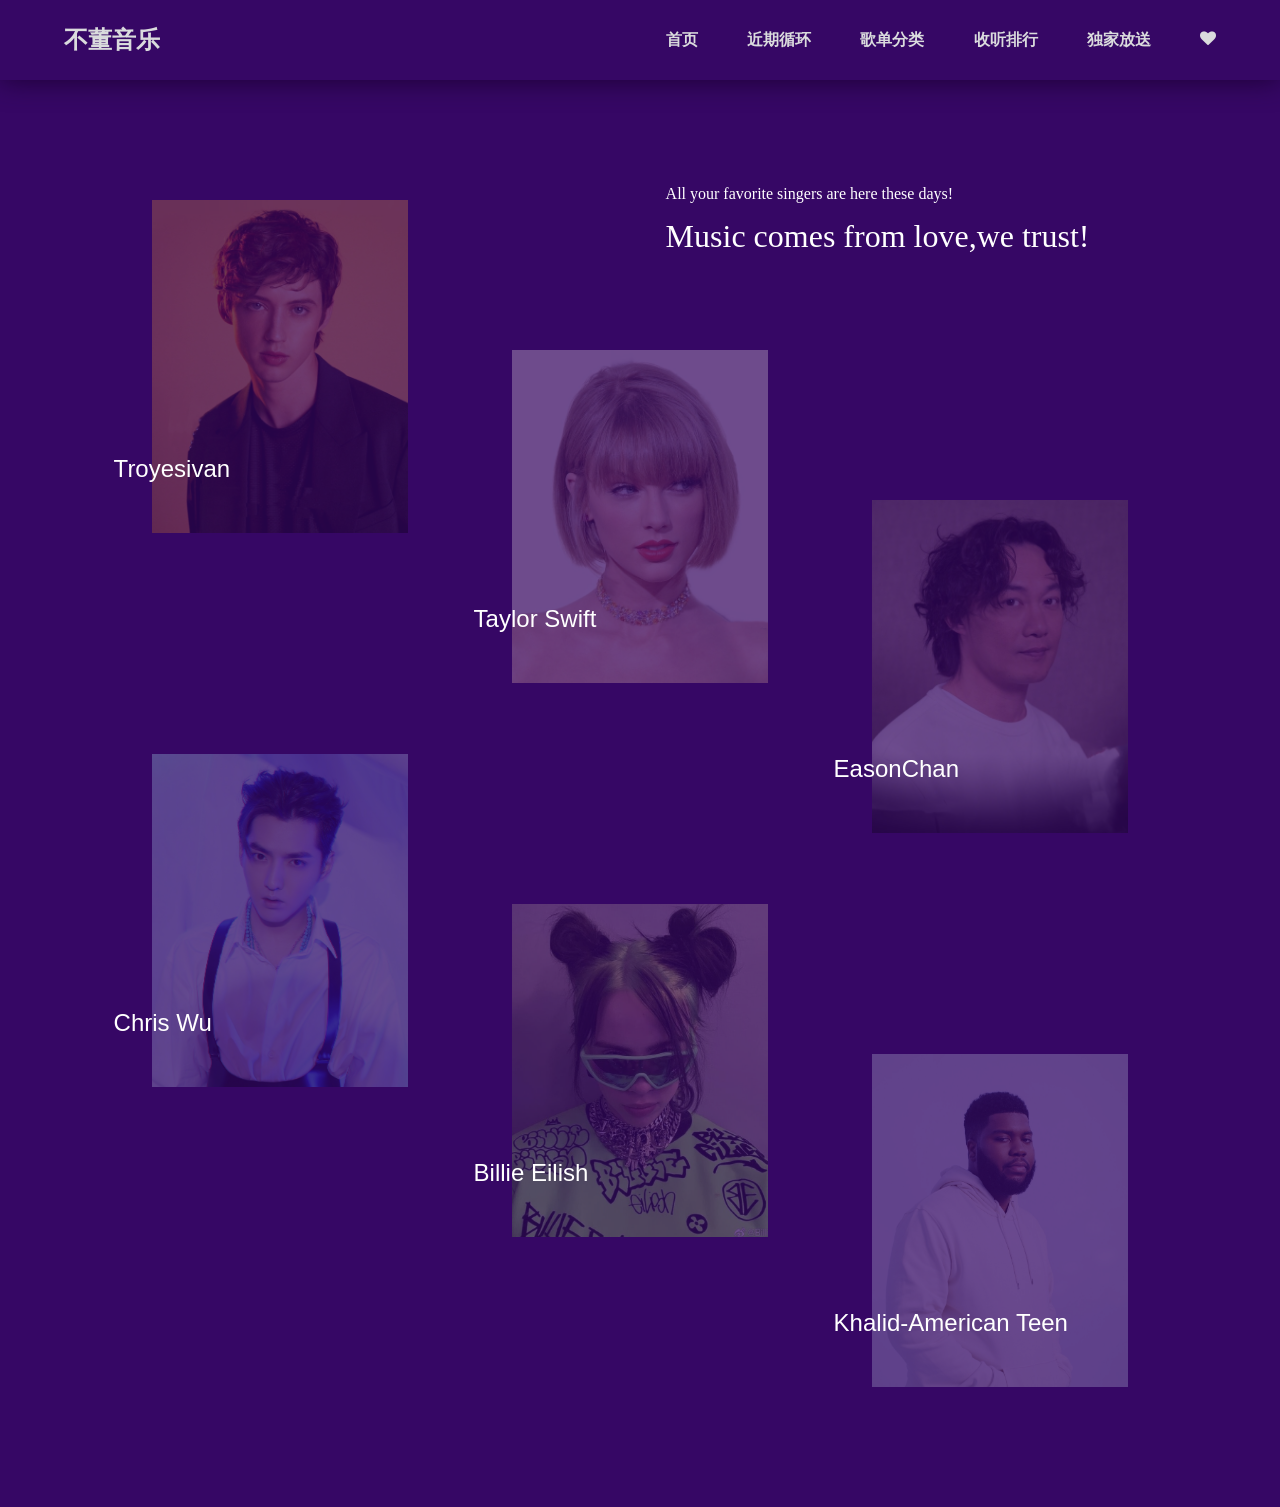
<file: subpage.html>
<!DOCTYPE html>
<html lang="en">

<head>
    <meta charset="UTF-8">
    <meta name="viewport" content="width=device-width, initial-scale=1.0">
    <link rel="stylesheet" href="css/font-awesome.min.css">
    <link rel="stylesheet" href="css/subpage.css" />
    <title>近期喜欢的歌手</title>
</head>

<body>
    <nav>
        <div class="logo">不董音乐</div>
        <ul class="nav-menu">
            <a href="index.html">
                <li>首页</li>
            </a>
            <a href="index.html#science">
                <li>近期循环</li>
            </a>
            <a href="index.html#showcases">
                <li>歌单分类</li>
            </a>
            <a href="index.html#respect">
                <li>收听排行</li>
            </a>
            <a href="exclusive.html">
                <li>独家放送</li>
            </a>

            <a href="#improve-self"><i class="fa fa-heart"></i></a>
        </ul>
        <div class="burger">
            <div class="top-line"></div>
            <div class="middle-line"></div>
            <div class="bottom-line"></div>
        </div>
    </nav>
    <div class="home">
        <div class="contentWrapper">
            <div class="intro">
                <p>All your favorite singers are here these days!</p>
                <p class="special">Music comes from love,we trust!</p>
            </div>
            <figure class="item item1">
                <img src="images/50.jpg">
                <figcaption>Troyesivan</figcaption>
                <div class="drop"></div>
            </figure>
            <figure class="item item2">
                <img src="images/51.jpg">
                <figcaption>Taylor Swift</figcaption>
                <div class="drop"></div>
            </figure>
            <figure class="item item3">
                <img src="images/52.jpg">
                <figcaption>EasonChan</figcaption>
                <div class="drop"></div>
            </figure>
            <figure class="item item4">
                <img src="images/53.jpg">
                <figcaption>Chris Wu</figcaption>
                <div class="drop"></div>
            </figure>
            <figure class="item item5">
                <img src="images/54.jpg">
                <figcaption>Billie Eilish</figcaption>
                <div class="drop"></div>
            </figure>
            <figure class="item item6">
                <img src="images/55.jpg">
                <figcaption>Khalid-American Teen</figcaption>
                <div class="drop"></div>
            </figure>
        </div>
    </div>
    <script type="text/javascript" src="js/subpage.js"></script>
</body>

</html>
</file>
<file: css/subpage.css>
* {
  margin: 0;
  padding: 0;
  box-sizing: border-box;
  font-family: "PingFang SC", "Microsoft Yahei", sans-serif;
  text-decoration: none;
}
i:hover {
  cursor: pointer;
}
nav {
  position: absolute;
  position: fixed;
  top: 0;
  left: 0;
  right: 0;
  display: flex;
  align-items: center;
  justify-content: space-between;
  padding: 0 5vw;
  height: 80px;
  background-color: rgba(65, 81, 101, 0.9);
  background-color: rgb(54, 7, 101);
  box-shadow: 0 0 28px rgb(27, 2, 51);
  z-index: 20;
}
nav a {
  color: #dadbdd;
}
.logo {
  font-size: 24px;
  font-weight: 600;
  color: #dadbdd;
  flex: 1;
}
.nav-menu {
  flex: 1;
  display: flex;
  justify-content: space-between;
  max-width: 550px;
}

.nav-menu li {
  list-style: none;
  color: #dadbdd;
  font-weight: 600;
}
.nav-menu li:hover {
  cursor: pointer;
}
.burger div {
  width: 25px;
  height: 3px;
  background-color: #dadbdd;
  margin: 4px;
}
.burger {
  display: none;
}
.burger:hover {
  cursor: pointer;
}
.home {
  width: 100vw;
  overflow: hidden;
  /* height: 100vh; */
}

.home .contentWrapper {
  overflow-x: hidden;
  position: relative;
  position: absolute;
  top: 80px;
  width: 100%;
  height: auto;
  display: grid;
  justify-items: center;
  grid-template-columns: repeat(3, 1fr);
  overflow-x: hidden;
  /* column-gap: 1vw; */
  row-gap: 4vw;
  background-color: rgb(54, 7, 101, 0.9);
  background-color: rgb(54, 7, 101);
  padding: 170px 100px;
  overflow: hidden;
  padding-bottom: 200px;
}
.intro {
  /* background-color: rgb(54, 7, 101, 0.9); */
  width: 100%;
  position: absolute;
  top: 90px;
  left: 52vw;
  color: #fff;
}
.intro p {
  margin-top: 15px;
  font-family: "Andale Mono";
}
.intro .special {
  font-size: 2rem;
  font-family: "Brush Script MT";
  font-family: "Consolas Regular";
  font-family: "Papyrus";
}
figure {
  width: 20vw;
  height: 26vw;
  position: relative;
  top: 80px;
}
figure img {
  width: 100%;
  height: 100%;
  object-fit: cover;
}
figure .drop {
  display: block;
  position: absolute;
  top: 0;
  left: 0;
  width: 100%;
  height: 100%;
  background-color: rgb(54, 7, 101, 0.7);
}
figure figcaption {
  position: absolute;
  bottom: 15%;
  left: -15%;
  color: #fff;
  z-index: 10;
  font-size: 24px;
  /* font-family:"Impact"; */
}
figure:hover .drop {
  display: none;
  transition: 0.4s ease-in-out 0.3s;
}
.item1,
.item4 {
  position: relative;
  top: -50px;
}
.item2,
.item5 {
  position: relative;
  top: 100px;
}
.item3,
.item6 {
  position: relative;
  top: 250px;
  margin-bottom: 170px;
}
/* 响应式布局 */

@media screen and (max-width: 868px) {
  .intro p {
    font-size: 1rem;
  }
  .intro .special {
    font-size: 1.5rem;
  }
  .intro {
    /* background-color: rgb(54, 7, 101, 0.9); */
    width: 100%;
    position: absolute;
    top: 90px;
    left: 45%;
    color: #fff;
  }
  .contentWrapper {
    column-gap: 10px;
  }
  .item4,
  .item5,
  .item6 {
    transform: translateY(-100px);
  }
  figure {
    width: 200px;
    height: 300px;
  }
  .nav-menu {
    display: flex;
    position: absolute;
    top: 80px;
    right: 0;
    bottom: 0;
    width: 50vw;
    height: calc(100vh - 80px);
    background-color: rgba(65, 81, 101, 0.9);
    background-color: rgb(54, 7, 101);
    box-shadow: -18px 0px 28px -12px rgb(27, 2, 51);
    flex-direction: column;
    align-items: center;
    justify-content: flex-start;
    transform: translateX(100%);
    transition: 0.4s ease-in-out;
    z-index: 20;
  }
  .nav-menu.open {
    transform: translateX(0);
  }
  .nav-menu li {
    margin: 3vh;
    /* transform: translateX(20px); */
    opacity: 0;
  }
  .burger {
    display: block;
  }
  .burger.active div {
    transition: 0.3s ease-in-out 0.3s;
  }
  .burger.active .top-line {
    transform: rotate(45deg) translate(4px, 6px);
  }
  .burger.active .bottom-line {
    transform: rotate(-45deg) translate(4px, -6px);
  }
  .burger.active .middle-line {
    opacity: 0;
    transform: translateX(10px);
    transition: 0.3s ease-in-out;
  }

  @keyframes slideIn {
    from {
      transform: translateX(20px);
      opacity: 0;
    }
    to {
      transform: translateX(0);
      opacity: 1;
    }
  }
}
@media screen and (max-width: 1080px) {
  .intro {
    left: 45vw;
  }
}
@media screen and (max-width: 950px) {
  .intro {
    left: 40vw;
  }
}
@media screen and (max-width: 720px) {
  .intro {
    width: 100%;
    position: absolute;
    top: 20px;
    left: 30vw;
    color: #fff;
  }
  .home .contentWrapper {
    grid-template-columns: repeat(2, 1fr);
    overflow: hidden;
  }

  .item3 {
    position: relative;
    left: 245px;
    top: 170px;
  }
  .item4 {
    position: relative;
    left: -245px;
    top: 120px;
  }
  .item5 {
    position: relative;
   
    top: 30px;
  }
  .item6 {
    position: relative;
    top: 190px;
  }
  figure figcaption {
    font-size: 1rem;
  }
}
@media screen and (max-width: 510px) {
  .intro {
    width: 100%;
    position: absolute;
    top: 20px;
    left: 16vw;
    color: #fff;
    font-size: 10px;
  }
  .intro p {
    font-size: 10px;
  }
  .intro .special {
    font-size: 18px;
  }
  .home .contentWrapper {
    grid-template-columns: repeat(1, 1fr);
    overflow-x: hidden;
  }
  .item1 {
    top: -36px;
  }
  .item2 {
    position: relative;
    top: -10px;
  }
  .item3 {
    position: relative;
    left: -1px;
    top: 20px;
  }
  .item4 {
    position: relative;
    left: -1px;
    top: -20px;
  }
  .item5 {
    top: 15px;
    left: -1px;
  }
  .item6 {
    top: 50px;
    left: -1px;
  }
  figure figcaption {
    font-size: 1rem;
  }
}
</file>
